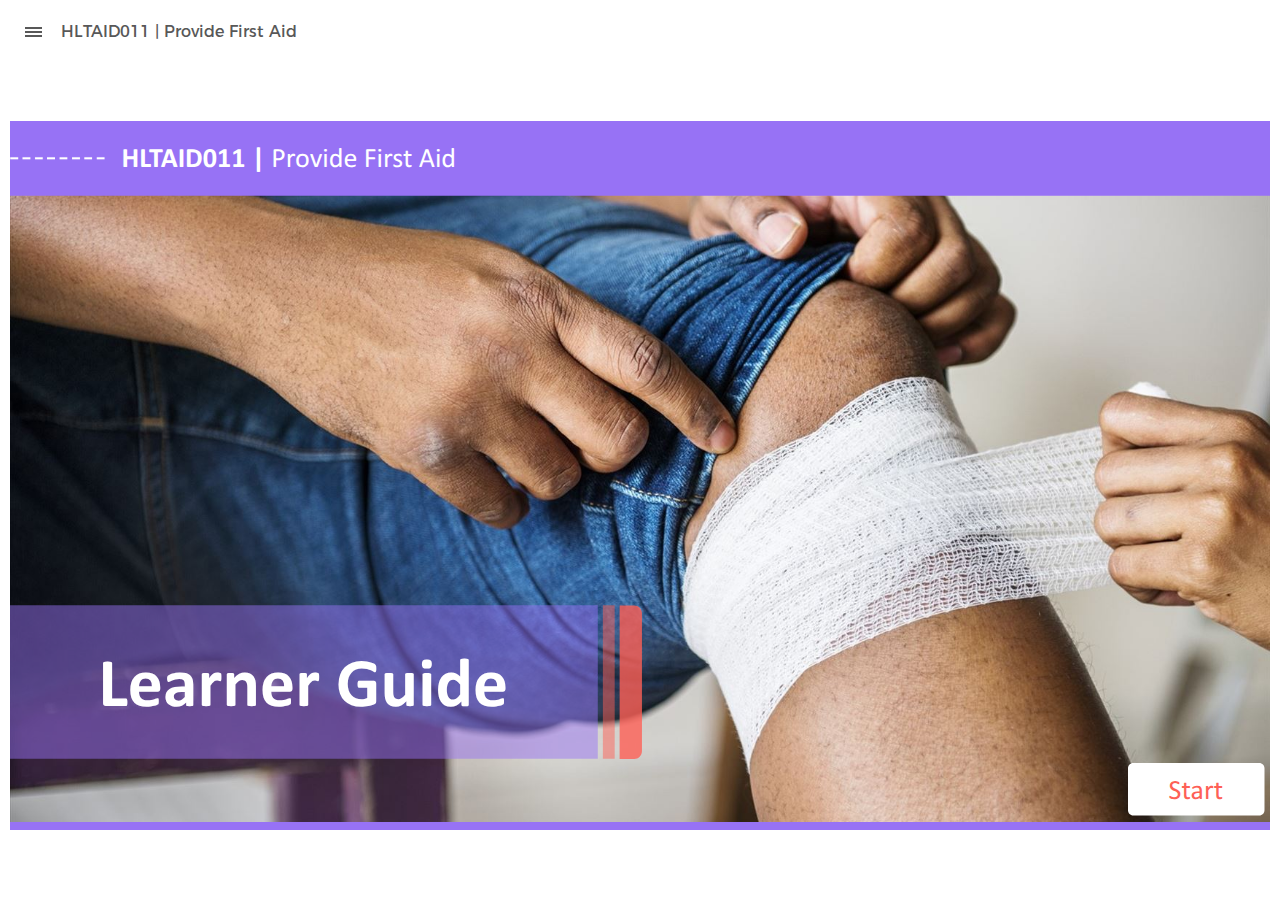
<file: index.html>
<!doctype html>
<html lang="en-US">
<head>
  <meta charset="utf-8">
  <!-- Created using Storyline 360 - http://www.articulate.com  -->
  <!-- version: 3.56.26219.0 -->
  <title>HLTAID011 | Provide First Aid</title>
  <meta http-equiv="x-ua-compatible" content="IE=edge"/>
  <meta name="viewport" content="width=device-width,initial-scale=1,user-scalable=no,shrink-to-fit=no,minimal-ui"/>
  <meta name="apple-mobile-web-app-capable" content="yes"/>
  <style>
    html, body { height: 100%; padding: 0; margin: 0 }
    #app { height: 100%; width: 100%; }
  </style>
  
  <script>window.THREE = { };</script>
</head>
<body style="background: #FFFFFF" class="cs-HTML theme-unified">
  <!-- 360 -->
  <script>!function(e){var i=/iPhone/i,o=/iPod/i,n=/iPad/i,t=/(?=.*\bAndroid\b)(?=.*\bMobile\b)/i,d=/Android/i,s=/(?=.*\bAndroid\b)(?=.*\bSD4930UR\b)/i,b=/(?=.*\bAndroid\b)(?=.*\b(?:KFOT|KFTT|KFJWI|KFJWA|KFSOWI|KFTHWI|KFTHWA|KFAPWI|KFAPWA|KFARWI|KFASWI|KFSAWI|KFSAWA)\b)/i,r=/IEMobile/i,h=/(?=.*\bWindows\b)(?=.*\bARM\b)/i,a=/BlackBerry/i,l=/BB10/i,p=/Opera Mini/i,f=/(CriOS|Chrome)(?=.*\bMobile\b)/i,u=/(?=.*\bFirefox\b)(?=.*\bMobile\b)/i,c=new RegExp("(?:Nexus 7|BNTV250|Kindle Fire|Silk|GT-P1000)","i"),w=function(e,i){return e.test(i)},A=function(e){var A=e||navigator.userAgent,v=A.split("[FBAN");if(void 0!==v[1]&&(A=v[0]),this.apple={phone:w(i,A),ipod:w(o,A),tablet:!w(i,A)&&w(n,A),device:w(i,A)||w(o,A)||w(n,A)},this.amazon={phone:w(s,A),tablet:!w(s,A)&&w(b,A),device:w(s,A)||w(b,A)},this.android={phone:w(s,A)||w(t,A),tablet:!w(s,A)&&!w(t,A)&&(w(b,A)||w(d,A)),device:w(s,A)||w(b,A)||w(t,A)||w(d,A)},this.windows={phone:w(r,A),tablet:w(h,A),device:w(r,A)||w(h,A)},this.other={blackberry:w(a,A),blackberry10:w(l,A),opera:w(p,A),firefox:w(u,A),chrome:w(f,A),device:w(a,A)||w(l,A)||w(p,A)||w(u,A)||w(f,A)},this.seven_inch=w(c,A),this.any=this.apple.device||this.android.device||this.windows.device||this.other.device||this.seven_inch,this.phone=this.apple.phone||this.android.phone||this.windows.phone,this.tablet=this.apple.tablet||this.android.tablet||this.windows.tablet,"undefined"==typeof window)return this},v=function(){var e=new A;return e.Class=A,e};"undefined"!=typeof module&&module.exports&&"undefined"==typeof window?module.exports=A:"undefined"!=typeof module&&module.exports&&"undefined"!=typeof window?module.exports=v():"function"==typeof define&&define.amd?define("isMobile",[],e.isMobile=v()):e.isMobile=v()}(this);
    window.isMobile.apple.tablet = window.isMobile.apple.tablet ||
      (navigator.platform === 'MacIntel' && navigator.maxTouchPoints > 1);
    window.isMobile.apple.device = window.isMobile.apple.device || window.isMobile.apple.tablet;
    window.isMobile.tablet = window.isMobile.tablet || window.isMobile.apple.tablet;
    window.isMobile.any = window.isMobile.any || window.isMobile.apple.tablet;
  </script>

  <div id="focus-sink" tabindex="-1"></div>

  <div id="preso"></div>
  <script>
    window.DS = {};
    window.globals = {
      DATA_PATH_BASE: '',
      HAS_FRAME: true,
      HAS_SLIDE: true,

      lmsPresent: false,
      tinCanPresent: false,
      cmi5Present: false,
      aoSupport: false,
      scale: 'noscale',
      captureRc: false,
      browserSize: 'optimal',
      bgColor: '#FFFFFF',
      features: 'MultipleQuizTracking',
      themeName: 'unified',
      preloaderColor: '#8C8C8C',
      suppressAnalytics: false,
      productChannel: 'stable',
      publishSource: 'storyline',
      aid: 'aid|2bdca3a3-f2f9-4a23-aaa8-a01bd04567d9',
      cid: 'a678bd87-af32-4308-8607-4b74e7aa8515',
      playerVersion: '3.56.26219.0',
      maxIosVideoElements: 10,

      
      parseParams: function(qs) {
        if (window.globals.parsedParams != null) {
          return window.globals.parsedParams;
        }
        qs = (qs || window.location.search.substr(1)).split('+').join(' ');
        var params = {},
            tokens,
            re = /[?&]?([^=]+)=([^&]*)/g;

        while (tokens = re.exec(qs)) {
          params[decodeURIComponent(tokens[1]).trim()] =
            decodeURIComponent(tokens[2]).trim();
        }
        window.globals.parsedParams = params;
        return params;
      }

    };

    (function() {

      var classTypes = [ 'desktop', 'mobile', 'phone', 'tablet' ];

      var addDeviceClasses = function(prefix, testObj) {
        var curr, i;
        for (i = 0; i < classTypes.length; i++) {
          curr = classTypes[i];
          if (testObj[curr]) {
            document.body.classList.add(prefix + curr);
          }
        }
      };

      var params = window.globals.parseParams(),
          isDevicePreview = params.devicepreview === '1',
          isPhoneOverride = params.deviceType === 'phone' || (isDevicePreview && params.phone == '1'),
          isTabletOverride = (params.deviceType === 'tablet' || isDevicePreview) && !isPhoneOverride,
          isMobileOverride = isPhoneOverride || isTabletOverride;

      var deviceView = {
        desktop: !window.isMobile.any && !isMobileOverride,
        mobile: window.isMobile.any || isMobileOverride,
        phone: isPhoneOverride || (window.isMobile.phone && !isTabletOverride),
        tablet: isTabletOverride || window.isMobile.tablet
      };

      window.globals.deviceView = deviceView;
      window.isMobile.desktop = !window.isMobile.any;
      window.isMobile.mobile = window.isMobile.any;

      addDeviceClasses('view-', deviceView);

    })();
  </script>
  
  <script src='story_content/user.js' type=text/javascript></script>
  <div class="slide-loader"></div>

  <script>
    var doc = document, loader = doc.body.querySelector('.slide-loader'); [ 1, 2, 3 ].forEach(function(n) { var d = doc.createElement('div'); d.style.backgroundColor = window.globals.preloaderColor; d.classList.add('mobile-loader-dot'); d.classList.add('dot' + n); loader.appendChild(d); });
  </script>

  <div class="mobile-load-title-overlay" style="display: none">
    <div class="mobile-load-title">HLTAID011 | Provide First Aid</div>
  </div>

  <div class="mobile-chrome-warning"></div>

  <script>
    
    if (window.autoSpider && window.vInterfaceObject) {
      document.querySelector('.mobile-load-title-overlay').style.display = 'none';
    }
  </script>

  

  <link rel="stylesheet" href="html5/data/css/output.min.css" data-noprefix/>
</body>
<script src="html5/lib/scripts/bootstrapper.min.js"></script>
</html>
</file>
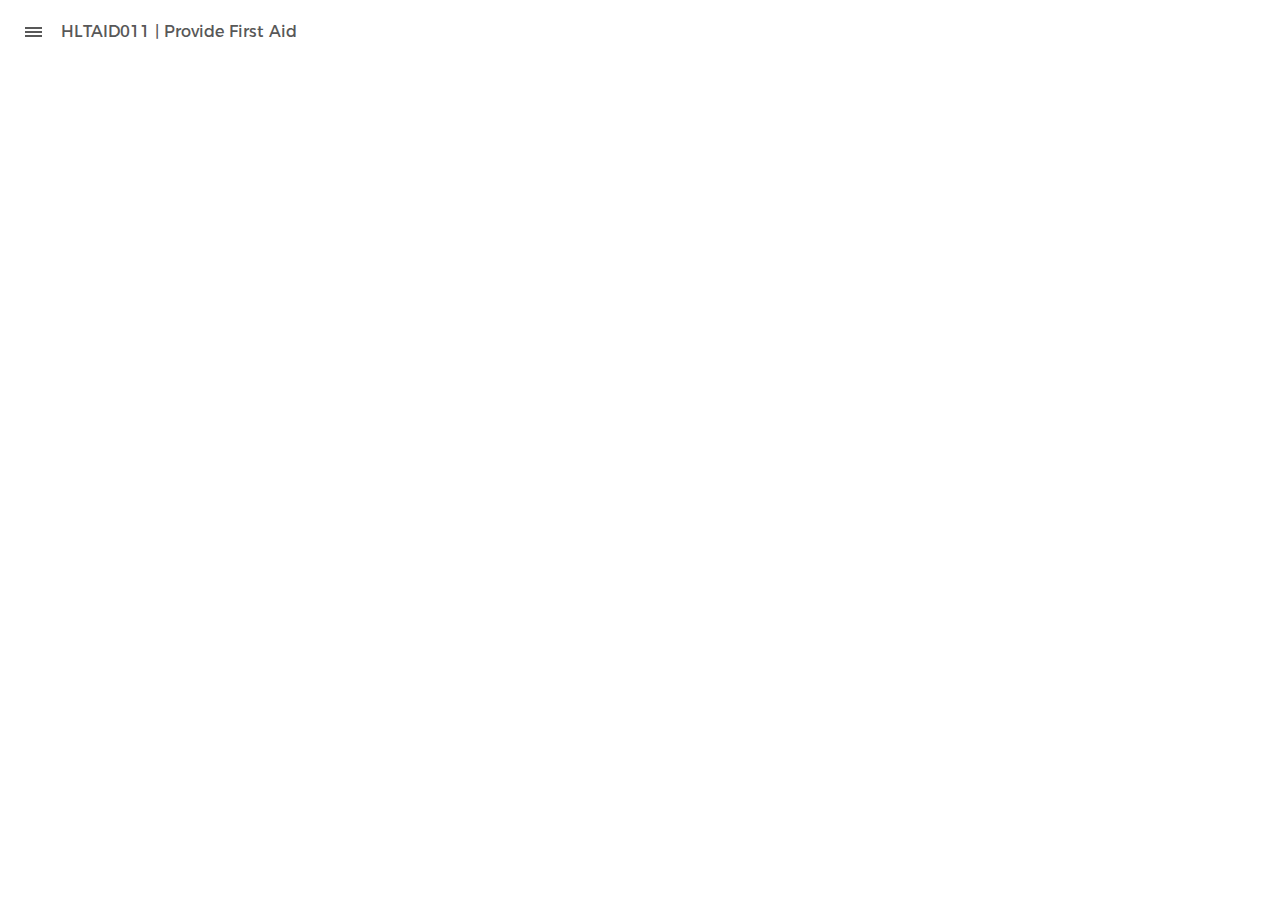
<file: index_lms.html>
<!doctype html>
<html lang="en-US">
<head>
  <meta charset="utf-8">
  <!-- Created using Storyline 360 - http://www.articulate.com  -->
  <!-- version: 3.56.26219.0 -->
  <title>HLTAID011 | Provide First Aid</title>
  <meta http-equiv="x-ua-compatible" content="IE=edge"/>
  <meta name="viewport" content="width=device-width,initial-scale=1,user-scalable=no,shrink-to-fit=no,minimal-ui"/>
  <meta name="apple-mobile-web-app-capable" content="yes"/>
  <style>
    html, body { height: 100%; padding: 0; margin: 0 }
    #app { height: 100%; width: 100%; }
  </style>
  <script src="lms/scormdriver.js" charset="utf-8"></script>
  <script>window.THREE = { };</script>
</head>
<body style="background: #FFFFFF" class="cs-HTML theme-unified">
  <!-- 360 -->
  <script>!function(e){var i=/iPhone/i,o=/iPod/i,n=/iPad/i,t=/(?=.*\bAndroid\b)(?=.*\bMobile\b)/i,d=/Android/i,s=/(?=.*\bAndroid\b)(?=.*\bSD4930UR\b)/i,b=/(?=.*\bAndroid\b)(?=.*\b(?:KFOT|KFTT|KFJWI|KFJWA|KFSOWI|KFTHWI|KFTHWA|KFAPWI|KFAPWA|KFARWI|KFASWI|KFSAWI|KFSAWA)\b)/i,r=/IEMobile/i,h=/(?=.*\bWindows\b)(?=.*\bARM\b)/i,a=/BlackBerry/i,l=/BB10/i,p=/Opera Mini/i,f=/(CriOS|Chrome)(?=.*\bMobile\b)/i,u=/(?=.*\bFirefox\b)(?=.*\bMobile\b)/i,c=new RegExp("(?:Nexus 7|BNTV250|Kindle Fire|Silk|GT-P1000)","i"),w=function(e,i){return e.test(i)},A=function(e){var A=e||navigator.userAgent,v=A.split("[FBAN");if(void 0!==v[1]&&(A=v[0]),this.apple={phone:w(i,A),ipod:w(o,A),tablet:!w(i,A)&&w(n,A),device:w(i,A)||w(o,A)||w(n,A)},this.amazon={phone:w(s,A),tablet:!w(s,A)&&w(b,A),device:w(s,A)||w(b,A)},this.android={phone:w(s,A)||w(t,A),tablet:!w(s,A)&&!w(t,A)&&(w(b,A)||w(d,A)),device:w(s,A)||w(b,A)||w(t,A)||w(d,A)},this.windows={phone:w(r,A),tablet:w(h,A),device:w(r,A)||w(h,A)},this.other={blackberry:w(a,A),blackberry10:w(l,A),opera:w(p,A),firefox:w(u,A),chrome:w(f,A),device:w(a,A)||w(l,A)||w(p,A)||w(u,A)||w(f,A)},this.seven_inch=w(c,A),this.any=this.apple.device||this.android.device||this.windows.device||this.other.device||this.seven_inch,this.phone=this.apple.phone||this.android.phone||this.windows.phone,this.tablet=this.apple.tablet||this.android.tablet||this.windows.tablet,"undefined"==typeof window)return this},v=function(){var e=new A;return e.Class=A,e};"undefined"!=typeof module&&module.exports&&"undefined"==typeof window?module.exports=A:"undefined"!=typeof module&&module.exports&&"undefined"!=typeof window?module.exports=v():"function"==typeof define&&define.amd?define("isMobile",[],e.isMobile=v()):e.isMobile=v()}(this);
    window.isMobile.apple.tablet = window.isMobile.apple.tablet ||
      (navigator.platform === 'MacIntel' && navigator.maxTouchPoints > 1);
    window.isMobile.apple.device = window.isMobile.apple.device || window.isMobile.apple.tablet;
    window.isMobile.tablet = window.isMobile.tablet || window.isMobile.apple.tablet;
    window.isMobile.any = window.isMobile.any || window.isMobile.apple.tablet;
  </script>

  <div id="focus-sink" tabindex="-1"></div>

  <div id="preso"></div>
  <script>
    window.DS = {};
    window.globals = {
      DATA_PATH_BASE: '',
      HAS_FRAME: true,
      HAS_SLIDE: true,

      lmsPresent: true,
      tinCanPresent: false,
      cmi5Present: false,
      aoSupport: false,
      scale: 'noscale',
      captureRc: false,
      browserSize: 'optimal',
      bgColor: '#FFFFFF',
      features: 'MultipleQuizTracking',
      themeName: 'unified',
      preloaderColor: '#8C8C8C',
      suppressAnalytics: false,
      productChannel: 'stable',
      publishSource: 'storyline',
      aid: 'aid|2bdca3a3-f2f9-4a23-aaa8-a01bd04567d9',
      cid: 'a678bd87-af32-4308-8607-4b74e7aa8515',
      playerVersion: '3.56.26219.0',
      maxIosVideoElements: 10,

      
      parseParams: function(qs) {
        if (window.globals.parsedParams != null) {
          return window.globals.parsedParams;
        }
        qs = (qs || window.location.search.substr(1)).split('+').join(' ');
        var params = {},
            tokens,
            re = /[?&]?([^=]+)=([^&]*)/g;

        while (tokens = re.exec(qs)) {
          params[decodeURIComponent(tokens[1]).trim()] =
            decodeURIComponent(tokens[2]).trim();
        }
        window.globals.parsedParams = params;
        return params;
      }

    };

    (function() {

      var classTypes = [ 'desktop', 'mobile', 'phone', 'tablet' ];

      var addDeviceClasses = function(prefix, testObj) {
        var curr, i;
        for (i = 0; i < classTypes.length; i++) {
          curr = classTypes[i];
          if (testObj[curr]) {
            document.body.classList.add(prefix + curr);
          }
        }
      };

      var params = window.globals.parseParams(),
          isDevicePreview = params.devicepreview === '1',
          isPhoneOverride = params.deviceType === 'phone' || (isDevicePreview && params.phone == '1'),
          isTabletOverride = (params.deviceType === 'tablet' || isDevicePreview) && !isPhoneOverride,
          isMobileOverride = isPhoneOverride || isTabletOverride;

      var deviceView = {
        desktop: !window.isMobile.any && !isMobileOverride,
        mobile: window.isMobile.any || isMobileOverride,
        phone: isPhoneOverride || (window.isMobile.phone && !isTabletOverride),
        tablet: isTabletOverride || window.isMobile.tablet
      };

      window.globals.deviceView = deviceView;
      window.isMobile.desktop = !window.isMobile.any;
      window.isMobile.mobile = window.isMobile.any;

      addDeviceClasses('view-', deviceView);

    })();
  </script>
  
  <script src='story_content/user.js' type=text/javascript></script>
  <div class="slide-loader"></div>

  <script>
    var doc = document, loader = doc.body.querySelector('.slide-loader'); [ 1, 2, 3 ].forEach(function(n) { var d = doc.createElement('div'); d.style.backgroundColor = window.globals.preloaderColor; d.classList.add('mobile-loader-dot'); d.classList.add('dot' + n); loader.appendChild(d); });
  </script>

  <div class="mobile-load-title-overlay" style="display: none">
    <div class="mobile-load-title">HLTAID011 | Provide First Aid</div>
  </div>

  <div class="mobile-chrome-warning"></div>

  <script>
    
    if (window.autoSpider && window.vInterfaceObject) {
      document.querySelector('.mobile-load-title-overlay').style.display = 'none';
    }
  </script>

  

  <link rel="stylesheet" href="html5/data/css/output.min.css" data-noprefix/>
</body>
<script src="html5/lib/scripts/bootstrapper.min.js"></script>
</html>
</file>
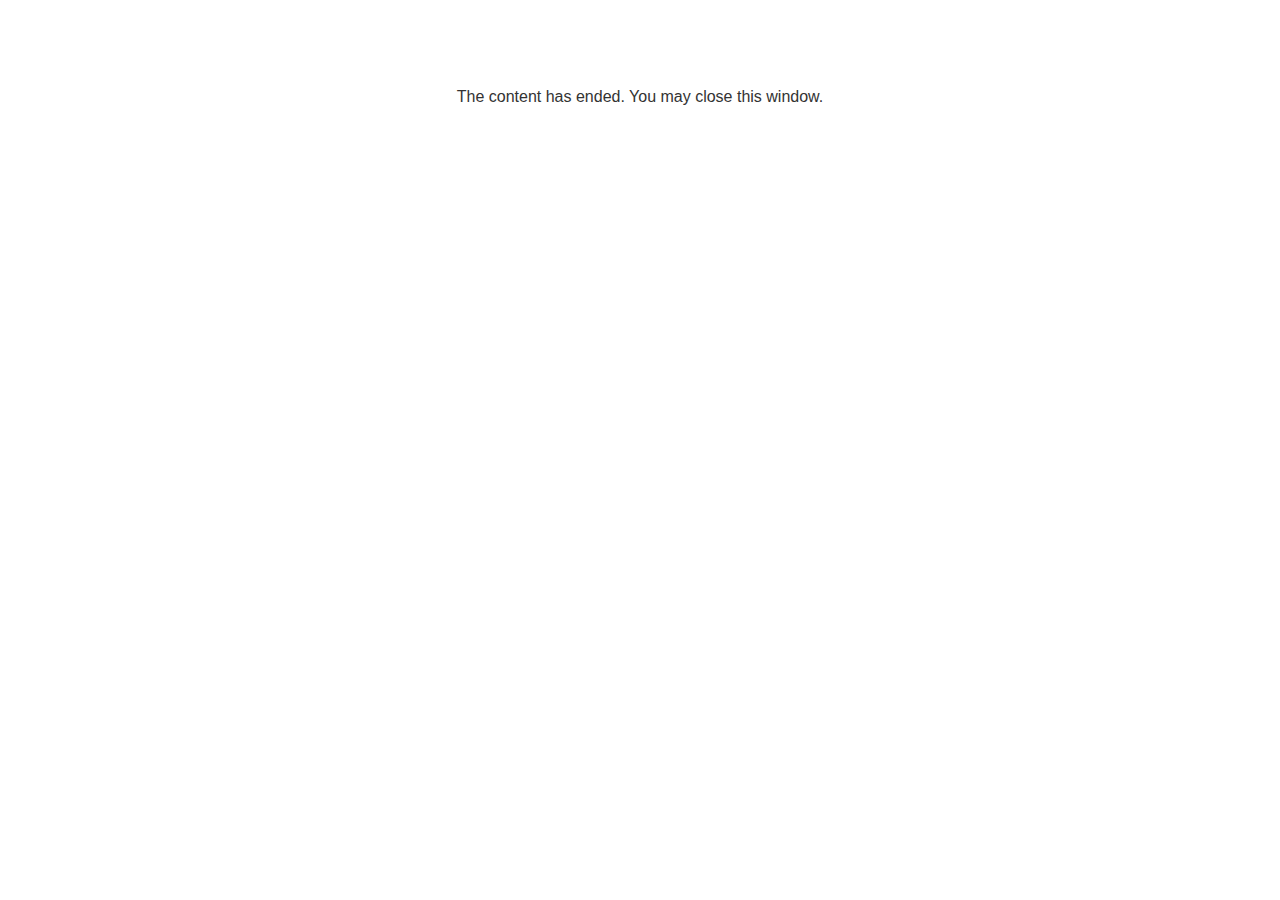
<file: lms/goodbye.html>
<!doctype html>
<html>
<body style="background-color: #ffffff;">

<p role="alert" style="color: #333333;font-family: Montserrat, articulate, tahoma, arial;font-size: medium;text-align: center;">
<br><br><br><br>
The content has ended. You may close this window.
</p>

</body>
</html>
</file>
